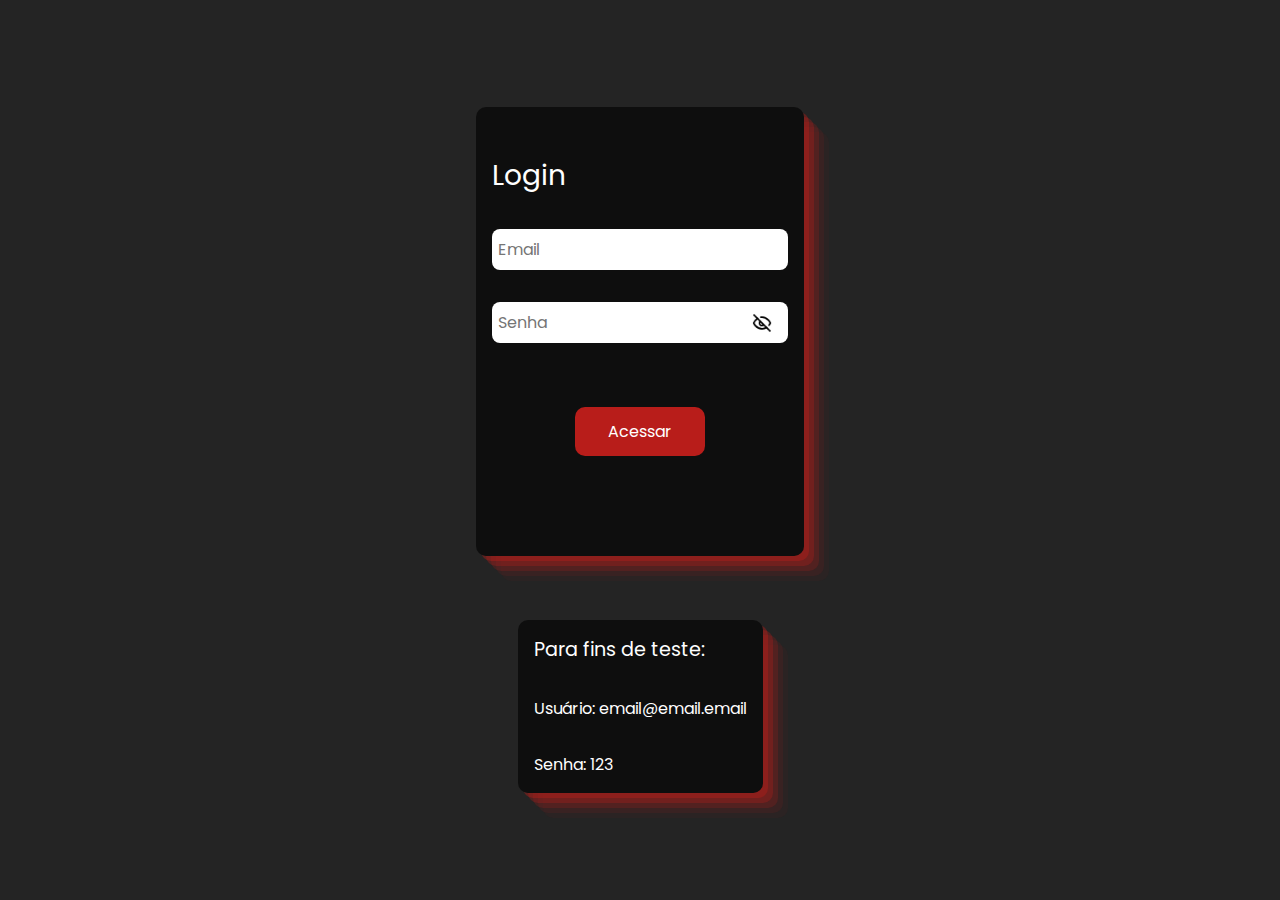
<file: index.html>
<!DOCTYPE html>
<html lang="pt-br">
<head>
    <meta charset="UTF-8">
    <meta name="viewport" content="width=device-width, initial-scale=1.0">

    <link rel="preconnect" href="https://fonts.googleapis.com">
    <link rel="preconnect" href="https://fonts.gstatic.com" crossorigin>

    <link href="https://fonts.googleapis.com/css2?family=Poppins:ital,wght@0,100;0,200;0,300;0,400;0,500;0,600;0,700;0,800;0,900;1,100;1,200;1,300;1,400;1,500;1,600;1,700;1,800;1,900&display=swap" rel="stylesheet">
    <link rel="icon" type="image/x-icon" href="assets/icons/icon-coin.png">

    <link rel="stylesheet" href="styles/default.css">
    <link rel="stylesheet" href="styles/global.css">
    <link rel="stylesheet" href="styles/login.css">

    <script src="scripts/login.js" defer></script>
    <title>Mahindra Coins - Login</title>
</head>
<body>
    <form action='' class="card-form">
        <h1>Login</h1>
        <input type="email" placeholder="Email" onfocus="focusInput()"/>
        <div class="pass-wrapper">
            <input type="password" placeholder="Senha" onfocus="focusInput()"/>
            <img
                class="see-password"
                onclick="seePassword()" 
                src="assets/icons/icon-eye-off.png" 
                alt="Eye"
            />
        </div>
        <button class="send" type="button" onclick="sendForm()">Acessar</button>
        <span class="error-msg"></span>
    </form>

    <section class="help-box">
        <h2>Para fins de teste:</h2>
        <span class="help-email">Usuário: </span>
        <span class="help-pass">Senha: </span>
    </section>
</body>
</html>
</file>
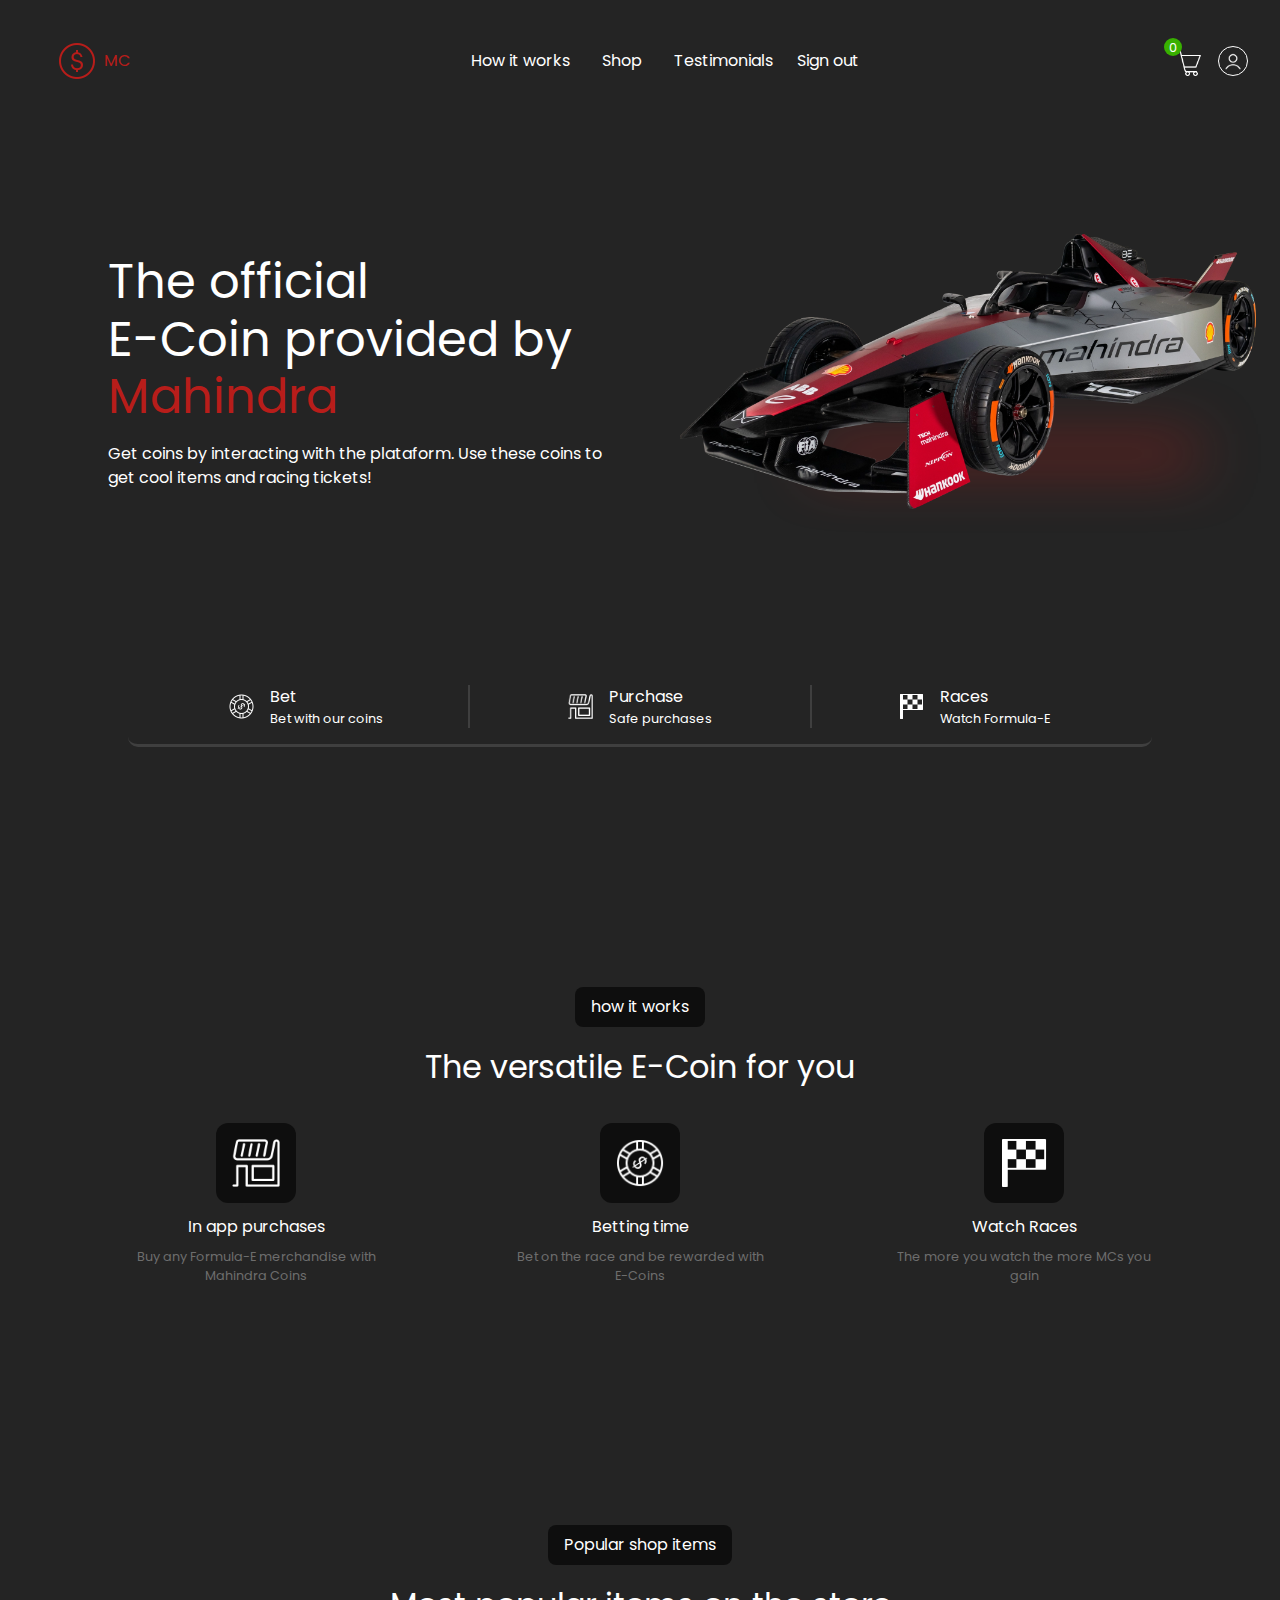
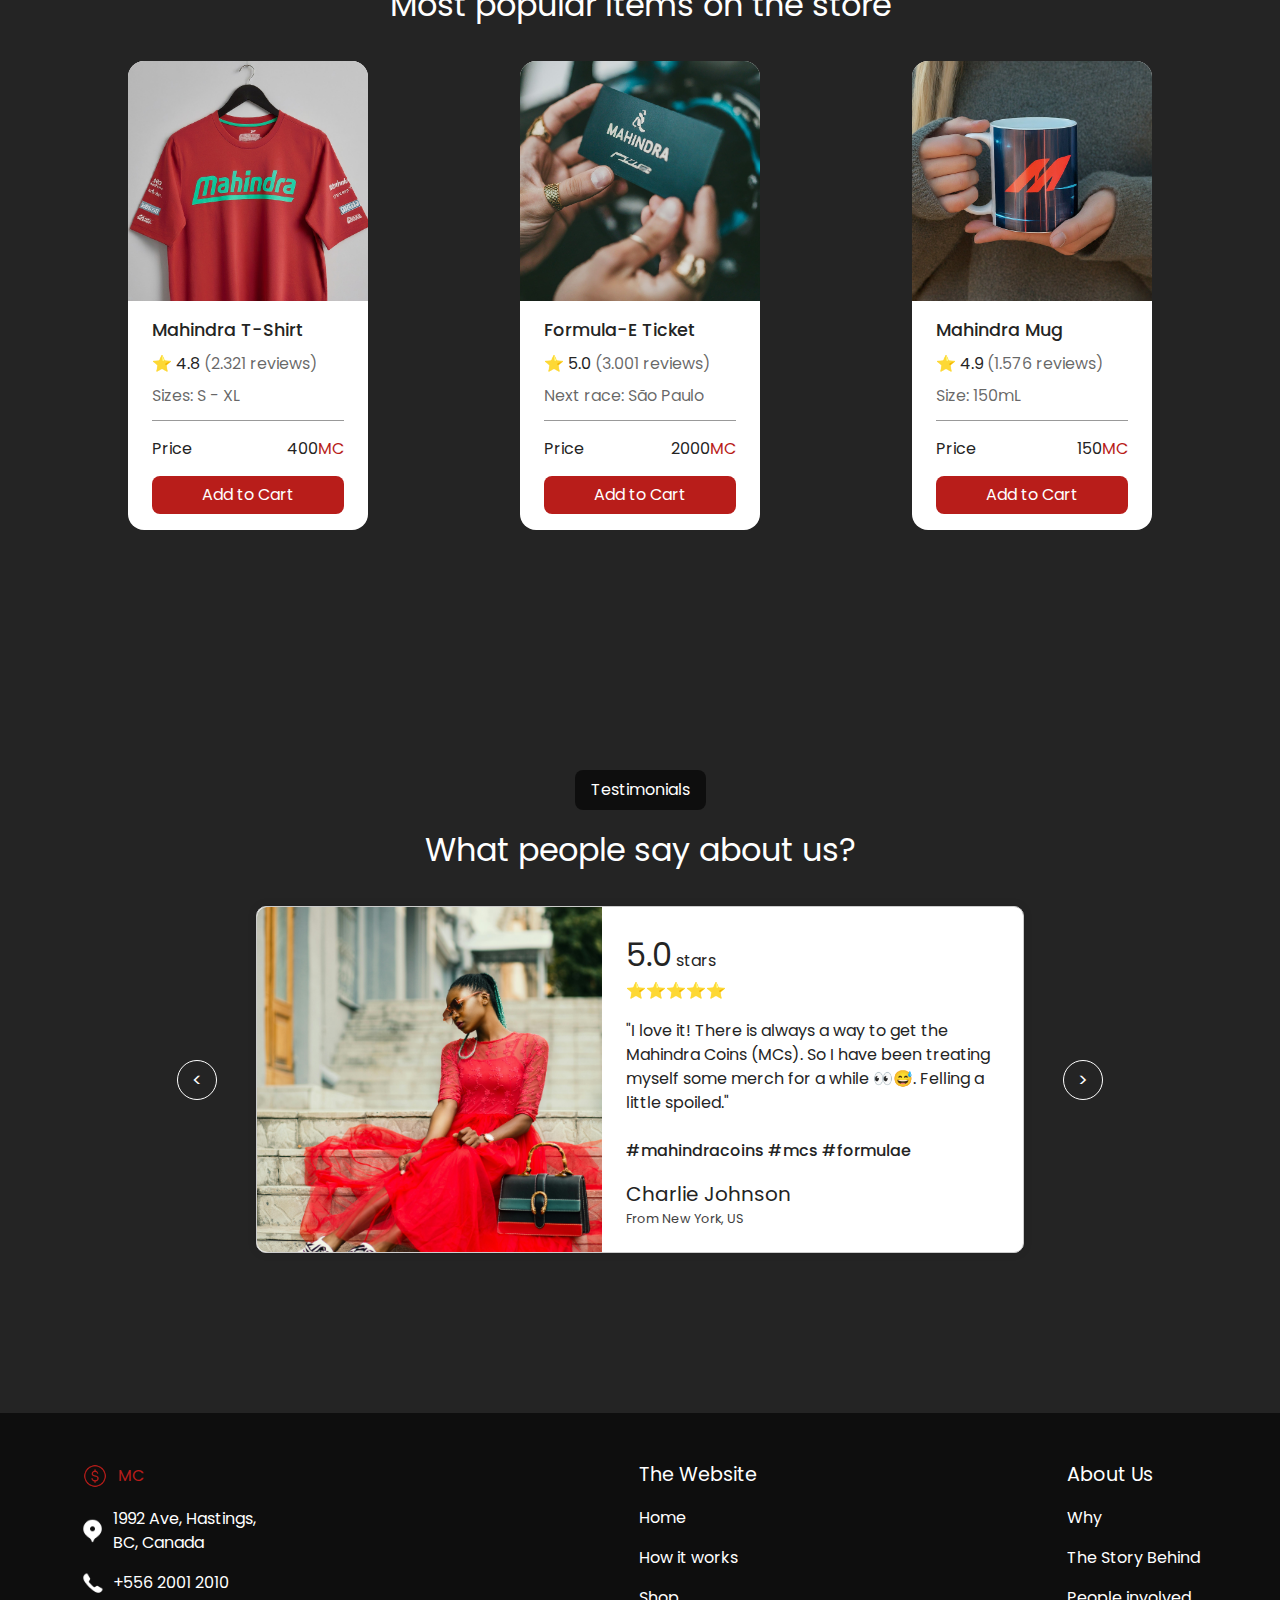
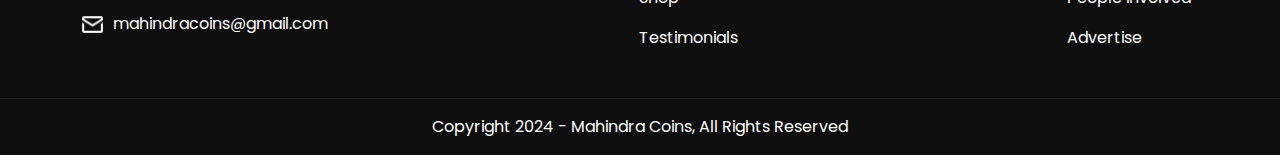
<file: content.html>
<!DOCTYPE html>
<html lang="pt-br">
<head>
    <meta charset="UTF-8">
    <meta name="viewport" content="width=device-width, initial-scale=1.0">

    <link rel="preconnect" href="https://fonts.googleapis.com">
    <link rel="preconnect" href="https://fonts.gstatic.com" crossorigin>
    <link rel="icon" type="image/x-icon" href="assets/icons/icon-coin.png">

    <link href="https://fonts.googleapis.com/css2?family=Poppins:ital,wght@0,100;0,200;0,300;0,400;0,500;0,600;0,700;0,800;0,900;1,100;1,200;1,300;1,400;1,500;1,600;1,700;1,800;1,900&display=swap" rel="stylesheet">

    <link rel="stylesheet" href="styles/default.css">
    <link rel="stylesheet" href="styles/global.css">
    <link rel="stylesheet" href="styles/home.css">
    <link rel="stylesheet" href="styles/how-it-work.css">
    <link rel="stylesheet" href="styles/catalog.css">
    <link rel="stylesheet" href="styles/review.css">
    <link rel="stylesheet" href="styles/footer.css">

    <script src="scripts/verify-auth.js" defer></script>
    <script src="scripts/hamburger-menu.js" defer></script>
    <script src="scripts/slider.js" defer></script>
    <script src="scripts/add-to-cart.js" defer></script>

    <title>Mahindra Coins</title>
</head>
<body>

    <!-- Home section start -->
    <header id="home">
        <nav>
            <picture class='logo-header'>
                <img src="assets/icons/icon-coin.png" alt="Icon logo"/>
                <span>mc</span>
            </picture>

            <ul>
                <li><a href="#how-it-works">How it works</a></li>
                <li><a href="#shop">Shop</a></li>
                <li><a href="#testimonials">Testimonials</a></li>
                <li><button type="button" onclick="signOut()">Sign out</button></li>
            </ul>

            <div>
                <figure>
                    <img src="assets/icons/icon-cart.png" alt="Cart icon"/>
                    <small>0</small>
                </figure>
                <figure><img src="assets/icons/icon-person.png" alt="Profile icon"/></figure>
            </div>
        </nav>

        <nav class="hamburger-menu" onclick="hamburgerMenu()">
            <img src="assets/icons/icon-hamburger-menu.png" alt="Hamburger menu"/>
        </nav>
        <section class="hamburger-menu-tela no-show">
            <img 
                class="hamburger-close" 
                src="assets/icons/icon-close.png" 
                alt="Exit"
                onclick="hamburgerMenu()"
            />
            <ul>
                <li><a onclick="hamburgerMenu()" href="#how-it-works">How it works</a></li>
                <li><a onclick="hamburgerMenu()" href="#shop">Shop</a></li>
                <li><a onclick="hamburgerMenu()" href="#testimonials">Testimonials</a></li>
                <li><button type="button" onclick="signOut()">Sign out</button></li>
            </ul>
        </section>
    </header>

    <section class="home-hero">
            <!-- Hero section -->
        <article>
            <h1>The official <br/> E-Coin provided by <span>Mahindra</span></h1>
            <small>Get coins by interacting with the plataform. Use these coins to get cool items and racing tickets!</small>
        </article>

        <picture>
            <!-- Mahindra car -->
            <img src="assets/mahindra-car.webp" alt="Mahindra Formula-E car"/>
        </picture>
    </section>

    <section class="header-bottom-bar">
        <div>
            <img src="assets/icons/icon-token.png" alt="Token icon"/>
            <p>
                <span>Bet</span>
                <small>Bet with our coins</small>
            </p>
        </div>
        <div>
            <img src="assets/icons/icon-store.png" alt="Token icon"/>
            <p>
                <span>Purchase</span>
                <small>Safe purchases</small>
            </p>
        </div>
        <div>
            <img src="assets/icons/icon-flag.png" alt="Token icon"/>
            <p>
                <span>Races</span>
                <small>Watch Formula-E</small>
            </p>
        </div>
    </section>
    <!-- Home section end -->

    <!-- How it work section start -->
    <section class="how-it-work-parent" id="how-it-works">
        <div class="section-title">
            <span>how it works</span>
            <h2>The versatile E-Coin for you</h2>
        </div>

        <section>
            <picture>
                <div><img src="assets/icons/icon-store.png" alt="Icon store"/></div>
                <h4>In app purchases</h4>
                <small>Buy any Formula-E merchandise with Mahindra Coins</small>
            </picture>
            <picture>
                <div><img src="assets/icons/icon-token.png" alt="Icon token"/></div>
                <h4>Betting time</h4>
                <small>Bet on the race and be rewarded with E-Coins</small>
            </picture>
            <picture>
                <div><img src="assets/icons/icon-flag.png" alt="Icon flag"/></div>
                <h4>Watch Races</h4>
                <small>The more you watch the more MCs you gain</small>
            </picture>
        </section>
    </section>
    <!-- How it work section end -->

    <!-- Catalog section start -->
    <section class="catalog" id="shop">
        <div class="section-title">
            <span>Popular shop items</span>
            <h2>Most popular items on the store</h2>
        </div>

        <section>
            <div class="catalog-card">
                <figure>
                    <img src="assets/mahindra-t-shirt.jpeg" alt="Merchandise 1"/>
                </figure>
                <div>
                    <h4>Mahindra T-Shirt</h4>
                    <p>⭐ 4.8 <span>(2.321 reviews)</span></p>
                    <span>Sizes: S - XL </span>

                    <p><bold>Price</bold><bold>400<small>MC</small></bold></p>

                    <button
                        type="button"
                        onclick="addToCart()"
                    >
                        Add to Cart
                    </button>
                </div>
            </div>
            <div class="catalog-card">
                <figure>
                    <img src="assets/mahindra-ticket.jpeg" alt="Merchandise 2"/>
                </figure>
                <div>
                    <h4>Formula-E Ticket</h4>
                    <p>⭐ 5.0 <span>(3.001 reviews)</span></p>
                    <span>Next race: São Paulo</span>

                    <p><bold>Price</bold><bold>2000<small>MC</small></bold></p>

                    <button
                        type="button"
                        onclick="addToCart()"
                    >
                        Add to Cart
                    </button>
                </div>
            </div>
            <div class="catalog-card">
                <figure>
                    <img src="assets/mahindra-mug.jpeg" alt="Merchandise 3"/>
                </figure>
                <div>
                    <h4>Mahindra Mug</h4>
                    <p>⭐ 4.9 <span>(1.576 reviews)</span></p>
                    <span>Size: 150mL</span>

                    <p><bold>Price</bold><bold>150<small>MC</small></bold></p>

                    <button
                        type="button"
                        onclick="addToCart()"
                    >
                        Add to Cart
                    </button>
                </div>
            </div>
        </section>
    </section>
    <!-- Catalog section end -->

    <!-- Review section start -->
    <section class="review" id="testimonials">
        <div class="section-title">
            <span>Testimonials</span>
            <h2>What people say about us?</h2>
        </div>

        <div class="slider">
            <button class="arrow left">&lt;</button>

            <div class="slide active">
                <img src="assets/woman.jpg"alt="Image 1">
                <article>
                    <div>
                        <p><bold>5.0</bold>stars</p>
                        <span>⭐⭐⭐⭐⭐</span>
                    </div>

                    <blockquote>
                        "I love it! There is always a way to get the Mahindra Coins (MCs). So I have been treating myself some merch for a while 👀😅. Felling a little spoiled."
                        <br />
                        <br />
                        <span>#mahindracoins #mcs #formulae</span>
                    </blockquote>
                    <p>
                        <bold>Charlie Johnson</bold>
                        <small>From New York, US</small>
                    </p>
                </article>
            </div>

            <div class="slide">
                <img src="assets/couple.jpg" alt="Image 2">
                <article>
                    <div>
                        <p><bold>5.0</bold>stars</p>
                        <span>⭐⭐⭐⭐⭐</span>
                    </div>

                    <blockquote>
                        "I just make so much sense for us... We love Formula-E and now getting massive discounts to watch the races is huge!! "
                        <br />
                        <br />
                        <span>#techmahindra #formulae #stonks</span>
                    </blockquote>
                    <p>
                        <bold>Jackie & Matt Thompson</bold>
                        <small>From Rio de Janeiro, Brazil</small>
                    </p>
                </article>
            </div>

            <div class="slide">
                <img src="assets/man.jpg" alt="Image 3">
                <article>
                    <div>
                        <p><bold>4.0</bold>stars</p>
                        <span>⭐⭐⭐⭐</span>
                    </div>

                    <blockquote>
                        "Never been a big fan of the sport. But honestly, it grew on me. I reggret to inform of not giving five stars because I got a new addiction 😅 and it is electric⚡"
                        <br />
                        <br />
                        <span>#formulae #electric #mcs</span>
                    </blockquote>
                    <p>
                        <bold>William Greenstone</bold>
                        <small>From Vancouver, Canada</small>
                    </p>
                </article>
            </div>
            <button class="arrow right">&gt;</button>
        </div>
    </section>
    <!-- Review section end -->

    <!-- Footer start -->
    <footer>
        <section>
            <ul>
                <li>    
                    <picture>
                    <img src="assets/icons/icon-coin.png" alt="Icon logo"/>
                    <span>mc</span>
                    </picture>
                </li>
                <li>    
                    <picture>
                    <img src="assets/icons/icon-location.png" alt="Icon logo"/>
                    <span>1992 Ave, Hastings, <br /> BC, Canada</span>
                    </picture>
                </li>
                <li>    
                    <picture>
                    <img src="assets/icons/icon-phone.png" alt="Icon logo"/>
                    <span>+556 2001 2010</span>
                    </picture>
                </li>
                <li>    
                    <picture>
                    <img src="assets/icons/icon-mail.png" alt="Icon logo"/>
                    <span>mahindracoins@gmail.com</span>
                    </picture>
                </li>
            </ul>

            <ul>
                <li><h4>The Website</h4></li>
                <li><a href="#home">Home</a></li>
                <li><a href="#how-it-works">How it works</a></li>
                <li><a href="#shop">Shop</a></li>
                <li><a href="#testimonials">Testimonials</a></li>
            </ul>

            <ul>
                <li><h4>About Us</h4></li>
                <li><a href="">Why</a></li>
                <li><a href="">The Story Behind</a></li>
                <li><a href="">People involved</a></li>
                <li><a href="">Advertise</a></li>
            </ul>
        </section>
        <section>Copyright 2024 - Mahindra Coins, All Rights Reserved</section>
    </footer>
    <!-- Footer end -->
</body>
</html>
</file>
<file: styles/default.css>
/*
1. Prevent padding and border from affecting element width. (https://github.com/mozdevs/cssremedy/issues/4)
2. Allow adding a border to an element by just adding a border-width. (https://github.com/tailwindcss/tailwindcss/pull/116)
*/

*,
::before,
::after {
  box-sizing: border-box; /* 1 */
  border-width: 0; /* 2 */
  border-style: solid; /* 2 */
  border-color: theme('borderColor.DEFAULT', currentColor); /* 2 */
}

::before,
::after {
  --tw-content: '';
}

/*
1. Use a consistent sensible line-height in all browsers.
2. Prevent adjustments of font size after orientation changes in iOS.
3. Use a more readable tab size.
4. Use the user's configured `sans` font-family by default.
5. Use the user's configured `sans` font-feature-settings by default.
6. Use the user's configured `sans` font-variation-settings by default.
7. Disable tap highlights on iOS
*/

html,
:host {
  line-height: 1.5; /* 1 */
  -webkit-text-size-adjust: 100%; /* 2 */
  -moz-tab-size: 4; /* 3 */
  tab-size: 4; /* 3 */
  font-family: theme('fontFamily.sans', ui-sans-serif, system-ui, sans-serif, "Apple Color Emoji", "Segoe UI Emoji", "Segoe UI Symbol", "Noto Color Emoji"); /* 4 */
  font-feature-settings: theme('fontFamily.sans[1].fontFeatureSettings', normal); /* 5 */
  font-variation-settings: theme('fontFamily.sans[1].fontVariationSettings', normal); /* 6 */
  -webkit-tap-highlight-color: transparent; /* 7 */
}

/*
1. Remove the margin in all browsers.
2. Inherit line-height from `html` so users can set them as a class directly on the `html` element.
*/

body {
  margin: 0; /* 1 */
  line-height: inherit; /* 2 */
}

/*
1. Add the correct height in Firefox.
2. Correct the inheritance of border color in Firefox. (https://bugzilla.mozilla.org/show_bug.cgi?id=190655)
3. Ensure horizontal rules are visible by default.
*/

hr {
  height: 0; /* 1 */
  color: inherit; /* 2 */
  border-top-width: 1px; /* 3 */
}

/*
Add the correct text decoration in Chrome, Edge, and Safari.
*/

abbr:where([title]) {
  text-decoration: underline dotted;
}

/*
Remove the default font size and weight for headings.
*/

h1,
h2,
h3,
h4,
h5,
h6 {
  font-size: inherit;
  font-weight: inherit;
}

/*
Reset links to optimize for opt-in styling instead of opt-out.
*/

a {
  color: inherit;
  text-decoration: inherit;
}

/*
Add the correct font weight in Edge and Safari.
*/

b,
strong {
  font-weight: bolder;
}

/*
1. Use the user's configured `mono` font-family by default.
2. Use the user's configured `mono` font-feature-settings by default.
3. Use the user's configured `mono` font-variation-settings by default.
4. Correct the odd `em` font sizing in all browsers.
*/

code,
kbd,
samp,
pre {
  font-family: theme('fontFamily.mono', ui-monospace, SFMono-Regular, Menlo, Monaco, Consolas, "Liberation Mono", "Courier New", monospace); /* 1 */
  font-feature-settings: theme('fontFamily.mono[1].fontFeatureSettings', normal); /* 2 */
  font-variation-settings: theme('fontFamily.mono[1].fontVariationSettings', normal); /* 3 */
  font-size: 1em; /* 4 */
}

/*
Add the correct font size in all browsers.
*/

small {
  font-size: 80%;
}

/*
Prevent `sub` and `sup` elements from affecting the line height in all browsers.
*/

sub,
sup {
  font-size: 75%;
  line-height: 0;
  position: relative;
  vertical-align: baseline;
}

sub {
  bottom: -0.25em;
}

sup {
  top: -0.5em;
}

/*
1. Remove text indentation from table contents in Chrome and Safari. (https://bugs.chromium.org/p/chromium/issues/detail?id=999088, https://bugs.webkit.org/show_bug.cgi?id=201297)
2. Correct table border color inheritance in all Chrome and Safari. (https://bugs.chromium.org/p/chromium/issues/detail?id=935729, https://bugs.webkit.org/show_bug.cgi?id=195016)
3. Remove gaps between table borders by default.
*/

table {
  text-indent: 0; /* 1 */
  border-color: inherit; /* 2 */
  border-collapse: collapse; /* 3 */
}

/*
1. Change the font styles in all browsers.
2. Remove the margin in Firefox and Safari.
3. Remove default padding in all browsers.
*/

button,
input,
optgroup,
select,
textarea {
  font-family: inherit; /* 1 */
  font-feature-settings: inherit; /* 1 */
  font-variation-settings: inherit; /* 1 */
  font-size: 100%; /* 1 */
  font-weight: inherit; /* 1 */
  line-height: inherit; /* 1 */
  letter-spacing: inherit; /* 1 */
  color: inherit; /* 1 */
  margin: 0; /* 2 */
  padding: 0; /* 3 */
}

/*
Remove the inheritance of text transform in Edge and Firefox.
*/

button,
select {
  text-transform: none;
}

/*
1. Correct the inability to style clickable types in iOS and Safari.
2. Remove default button styles.
*/

button,
input:where([type='button']),
input:where([type='reset']),
input:where([type='submit']) {
  -webkit-appearance: button; /* 1 */
  background-color: transparent; /* 2 */
  background-image: none; /* 2 */
}

/*
Use the modern Firefox focus style for all focusable elements.
*/

:-moz-focusring {
  outline: auto;
}

/*
Remove the additional `:invalid` styles in Firefox. (https://github.com/mozilla/gecko-dev/blob/2f9eacd9d3d995c937b4251a5557d95d494c9be1/layout/style/res/forms.css#L728-L737)
*/

:-moz-ui-invalid {
  box-shadow: none;
}

/*
Add the correct vertical alignment in Chrome and Firefox.
*/

progress {
  vertical-align: baseline;
}

/*
Correct the cursor style of increment and decrement buttons in Safari.
*/

::-webkit-inner-spin-button,
::-webkit-outer-spin-button {
  height: auto;
}

/*
1. Correct the odd appearance in Chrome and Safari.
2. Correct the outline style in Safari.
*/

[type='search'] {
  -webkit-appearance: textfield; /* 1 */
  outline-offset: -2px; /* 2 */
}

/*
Remove the inner padding in Chrome and Safari on macOS.
*/

::-webkit-search-decoration {
  -webkit-appearance: none;
}

/*
1. Correct the inability to style clickable types in iOS and Safari.
2. Change font properties to `inherit` in Safari.
*/

::-webkit-file-upload-button {
  -webkit-appearance: button; /* 1 */
  font: inherit; /* 2 */
}

/*
1. Add the correct display in Chrome and Safari.
2. Removes the default arrow
*/

summary {
  display: list-item; /* 1 */
  list-style-type: none; /* 2 */
}

/*
Removes the default spacing and border for appropriate elements.
*/

blockquote,
dl,
dd,
h1,
h2,
h3,
h4,
h5,
h6,
hr,
figure,
p,
pre {
  margin: 0;
}

fieldset {
  margin: 0;
  padding: 0;
}

legend {
  padding: 0;
}

ol,
ul,
menu {
  list-style: none;
  margin: 0;
  padding: 0;
}

/*
Reset default styling for dialogs.
*/
dialog {
  padding: 0;
}

/*
Prevent resizing textareas horizontally by default.
*/

textarea {
  resize: vertical;
}

/*
1. Reset the default placeholder opacity in Firefox. (https://github.com/tailwindlabs/tailwindcss/issues/3300)
2. Set the default placeholder color to the user's configured gray 400 color.
*/

input::placeholder,
textarea::placeholder {
  opacity: 1; /* 1 */
  color: theme('colors.gray.400', #9ca3af); /* 2 */
}

/*
Set the default cursor for buttons.
*/

button,
[role="button"] {
  cursor: pointer;
}

/*
Make sure disabled buttons don't get the pointer cursor.
*/
:disabled {
  cursor: default;
}

/*
1. Make replaced elements `display: block` by default. (https://github.com/mozdevs/cssremedy/issues/14)
2. Add `vertical-align: middle` to align replaced elements more sensibly by default. (https://github.com/jensimmons/cssremedy/issues/14#issuecomment-634934210)
   This can trigger a poorly considered lint error in some tools but is included by design.
*/

img,
svg,
video,
canvas,
audio,
iframe,
embed,
object {
  display: block; /* 1 */
  vertical-align: middle; /* 2 */
}

/*
Constrain images and videos to the parent width and preserve their intrinsic aspect ratio. (https://github.com/mozdevs/cssremedy/issues/14)
*/

img,
video {
  max-width: 100%;
  height: auto;
}

/* Make elements with the HTML hidden attribute stay hidden by default */
[hidden] {
  display: none;
}
</file>
<file: styles/global.css>
:root {
    --primary-grey: #242424;
    --primary-red: #B81D1A;
    --primary-white: #ffff;
    --primary-orange: #d97f1f;
    --primary-yellow: #dcac51;
}

html {
    overflow-x: hidden;
    font-size: 1rem;
    min-width: 320px;
}

body {
    /* font-family: "Inter", sans-serif; */
    font-family: "Poppins", sans-serif;
    overflow-x: hidden;
    background-color: var(--primary-grey);
    color: var(--primary-white);
}

@media(min-width: 0px) {
    .section-title {
        display: flex;
        flex-direction: column;
        row-gap: 1rem;
        align-items: center;
        width: 80%;
        margin: 15rem auto 5rem;
    }

    .section-title span {
        background-color: var(--primary-black);
        padding: .5rem 1rem;
        border-radius: 8px;
    }

    .section-title h2 {
        font-size: 1.5rem;
        text-align: center;
    }
}


@media(min-width: 1024px) {
    .section-title {
        width: 100%;
        margin-inline: 0;
        margin-bottom: 2rem;
    }

    .section-title h2 {
        font-size: 2rem;
    }
}
</file>
<file: styles/login.css>
:root {
    --primary-grey: #242424;
    --primary-red: #B81D1A;
    --primary-white: #ffff;
    --primary-orange: #d97f1f;
    --primary-yellow: #dcac51;
    --primary-black: rgba(0, 0, 0, .6);
}

body {
    background-color: var(--primary-grey);
    position: relative;
    display: flex;
    flex-direction: column;
    row-gap: 4rem;
    justify-content: center;
    align-items: center;
    height: 100dvh;
    width: 100dvw;
    color: var(--primary-grey);
}

.card-form,
.help-box {
    background-color: var(--primary-black);
    display: flex;
    flex-direction: column;
    row-gap: 2rem;
    box-shadow: rgba(184, 29, 26, 0.4) 5px 5px, rgba(184, 29, 26, 0.3) 10px 10px, rgba(184, 29, 26, 0.2) 15px 15px, rgba(184, 29, 26, 0.1) 20px 20px, rgba(184, 29, 26, 0.05) 25px 25px;
    border-radius: 10px;
    padding: 3rem 0rem;
    color: var(--primary-white);
}

.card-form h1 {
    font-size: 1.75rem;
    padding-left: 1rem;
}

.card-form input {
    color: var(--primary-grey);
    border: 1px solid transparent;
    border-bottom: 1px solid var(--main-grey);
    padding: .5rem 5px;
    width: 100%;
    margin: 0 auto;
    border-radius: 8px;
}

.send {
    background: var(--primary-red);
    color: white;
    width: fit-content;
    align-self: center;
    padding: .7rem 2rem;
    border: 1px solid transparent;
    border-radius: 10px;
    margin-top: 2rem;
}

.card-form input:hover,
.card-form input:focus,
.card-form button:hover,
.card-form button:focus {
    border: 1px solid var(--main-grey);
}

.error-msg {
    height: 20px;
    color: #e02828;
    padding-left: 1rem;
}

.help-box {
    padding: 1rem;
}

.help-box h2 {
    font-size: 1.2rem;
}

.pass-wrapper {
    position: relative;
    display: flex;
    justify-content: end;
    margin: 0 auto;
}

form input:nth-child(2),
form div:nth-child(3) {
    width: 90%;
}

.see-password {
    position: absolute;
    width: 1.25rem;
    height: 1.25rem;

    top: 50%;
    right: 1rem;
    z-index: 999;
    transform: translate(0%, -50%);

    display: flex;
    justify-content: center;
    align-items: center;
    border-radius: 5px;
}
</file>
<file: styles/home.css>
:root {
    --primary-grey: #242424;
    --primary-red: #B81D1A;
    --primary-white: #ffff;
    --primary-orange: #d97f1f;
    --primary-yellow: #dcac51;
    --primary-green: #38b000;
    --primary-black: rgba(0, 0, 0, .6);
}

@media(min-width: 0px) {

    header>nav:nth-child(1)>ul,
    header>nav:nth-child(1) figure:last-child {
        display: none;
    }

    .logo-header {
        display: flex;
        align-items: center;
        color: var(--primary-red);
        text-transform: uppercase;
        padding: 1.25rem;
    }

    header figure:nth-child(1) {
        position: fixed;
        z-index: 99;
        top: 4.75rem;
        right: 1.75rem;
        width: 2rem;
        background-color: var(--primary-black);
        padding: .35rem;
        border-radius: 5px;
    }

    header figure:nth-child(1) small {
        position: fixed;
        z-index: 99;
        top: 4.25rem;
        right: 3.25rem;
        border-radius: 100px;
        width: 18px;
        height: 18px;
        text-align: center;
        background-color: var(--primary-green);
    }

    .hamburger-menu {
        display: block;
        position: fixed;
        z-index: 99;
        top: 1.75rem;
        right: 1.75rem;
        width: 2rem;
        padding: .25rem;
        background-color: var(--primary-black);
        border-radius: 5px;
    }

    .hamburger-menu-tela {
        position: fixed;
        width: 100dvw;
        height: 100dvh;
        top: 0;

        background: rgba(0, 0, 0, .98);
        z-index: 9999;

        font-size: 1.25rem;
    }

    .hamburger-menu-tela ul {
        display: flex;
        flex-direction: column;
        position: absolute;
        left: 30%;
        top: 50%;
        transform: translate(-50%, -50%);
    }

    .hamburger-menu-tela li {
        margin-bottom: 2rem;
    }

    .hamburger-menu-tela a {
        white-space: nowrap;
    }

    .hamburger-close {
        position: absolute;
        top: 2rem;
        right: 2rem;
    }

    .no-show {
        display: none;
    }

    .home-hero {
        margin-top: 4rem;
        padding-inline: 2.5rem;

        display: flex;
        flex-direction: column-reverse;
        position: relative;
    }

    .home-hero article {
        display: flex;
        flex-direction: column;
        row-gap: 1rem;
        max-width: 100%;
        margin: 7rem auto 0rem;
        text-align: center;
    }

    .home-hero h1 {
        font-size: 3rem;
        line-height: 1.2;
    }

    .home-hero small {
        font-size: 1rem;
    }

    .home-hero span {
        color: var(--primary-red);
        text-transform: capitalize;
    }

    .header-bottom-bar {
        width: 80%;
        margin: 0 auto;
        border-top: 3px solid #3f3f3f;
        border-bottom: 3px solid #3f3f3f;
        display: flex;
        flex-direction: column;
        border-radius: 10px;
        padding: 1rem;
        margin-top: 10rem;
        row-gap: 4rem;
    }

    .header-bottom-bar div {
        display: flex;
        column-gap: 1rem;
        align-items: center;
        flex: 1;
        padding: 0 .5rem;
        justify-content: center;
    }

    .header-bottom-bar img {
        width: 25px;
        height: 25px;
        object-fit: cover;
    }

    .header-bottom-bar p {
        display: flex;
        flex-direction: column;
    }

}








@media(min-width: 1024px) {

    header>nav:nth-child(1)>ul,
    header>nav:nth-child(1) figure:last-child {
        display: flex;
    }

    header figure:nth-child(1) {
        position: relative;
        top: 0;
        left: 0;
        z-index: 0;
        width: 30px;
        background-color: transparent;
        padding: 0;
        border-radius: 5px;
    }

    header figure:nth-child(1) small {
        position: absolute;
        top: -.5rem;
    }

    .hamburger-menu,
    .hamburger-menu-tela {
        display: none;
    }

    header>nav {
        display: flex;
        justify-content: space-between;
        align-items: center;
        padding: 1rem 2rem;
    }

    header>nav>picture {
        display: flex;
        align-items: center;
        column-gap: .1rem;
        text-transform: uppercase;
        color: var(--primary-red);
    }

    header>nav>ul {
        display: flex;
        column-gap: 1rem;
    }

    header ul a {
        border-bottom: 1px solid transparent;
        padding: .25rem .5rem;
    }

    header ul a:hover {
        border-color: var(--primary-white);
    }

    header>nav>div {
        display: flex;
        column-gap: 1rem;
    }

    header>nav>div>figure {
        width: 30px;
        height: 30px;
        padding: 2px;
        position: relative;
    }

    header>nav>div>figure>small {
        position: absolute;
        z-index: 2;
        width: 20px;
        height: 20px;
        top: -.5rem;
        left: -.5rem;
        border-radius: 100px;
        text-align: center;
        background-color: var(--primary-green);
        color: var(--primary-white);
    }

    header>nav>div>figure:nth-child(2) {
        border: 1px solid;
        border-radius: 100px;
    }

    .home-hero {
        margin-block: 5rem;
        flex-direction: row;
        justify-content: space-between;
        padding: 2rem 1.5rem 0rem 3rem;
    }

    .home-hero article {
        margin: auto auto;
        text-align: start;
        max-width: 40vw;
    }

    .home-hero picture {
        position: relative;
        width: 45vw;
    }

    .home-hero picture::after {
        content: '';
        position: absolute;
        left: 50%;
        transform: translate(-40%, 0);
        bottom: 3rem;
        z-index: -1;

        width: 30vw;
        height: 15px;
        background-color: var(--primary-red);

        filter: blur(30px);
    }

    .header-bottom-bar {
        flex-direction: row;
        border-top: 0px solid #3f3f3f;
        justify-content: start;
    }

    .header-bottom-bar div {
        display: flex;
        column-gap: 1rem;
        align-items: center;
        flex: 1;
        padding: 0 .5rem;
    }

    .header-bottom-bar img {
        width: 25px;
        height: 25px;
        object-fit: cover;
    }

    .header-bottom-bar p {
        display: flex;
        flex-direction: column;
    }

    .header-bottom-bar div:nth-child(2) {
        border-inline: 2px solid #3f3f3f;
        padding-inline: 1rem;
    }
}
</file>
<file: styles/how-it-work.css>
:root {
    --primary-grey: #242424;
    --primary-red: #B81D1A;
    --primary-white: #ffff;
    --primary-orange: #d97f1f;
    --primary-yellow: #dcac51;
    --primary-black: rgba(0, 0, 0, .2);
}

@media(min-width: 0px) {
    .how-it-work-parent>section {
        padding-top: 3rem;
        display: flex;
        flex-direction: column;
        align-items: center;
        justify-content: space-between;
        width: 80%;
        margin: 0 auto;
        row-gap: 4rem;
    }

    .how-it-work-parent picture {
        display: flex;
        flex-direction: column;
        row-gap: .5rem;
        text-align: center;
        align-items: center;
        width: 100%;
    }

    .how-it-work-parent picture div {
        background-color: var(--primary-black);
        margin-bottom: .25rem;
        width: 80px;
        height: 80px;
        padding: 1rem;
        border-radius: 12px;
    }

    .how-it-work-parent small {
        color: #6d6d6d;
    }
}

@media(min-width: 1024px) {
    .how-it-work-parent>section {
        padding-top: 0;
        flex-direction: row;
    }

    .how-it-work-parent picture {
        width: 20vw;
    }
}
</file>
<file: styles/catalog.css>
:root {
    --primary-grey: #242424;
    --primary-red: #B81D1A;
    --primary-white: #ffff;
    --primary-orange: #d97f1f;
    --primary-yellow: #dcac51;
    --primary-black: rgba(0, 0, 0, .6);
}

@media(min-width: 0px) {
    .catalog {
        display: flex;
        flex-direction: column;
    }

    .catalog>section {
        display: flex;
        flex-direction: column;
        justify-content: space-between;
        width: 80%;
        margin: 0 auto;
        row-gap: 4rem;
    }

    .catalog-card {
        display: flex;
        flex-direction: column;
        background-color: var(--primary-white);
        color: var(--primary-grey);
        border-radius: 16px;
        overflow: hidden;
    }

    .catalog-card img{
        width: 100%;
        height: 15rem;
        object-fit: cover;
    }

    .catalog-card > div{
        display: flex;
        flex-direction: column;
        row-gap: .5rem;
        padding: 1rem 1.5rem;
    }
    
    .catalog-card h4{
        font-weight: 500;
        font-size: 1.1rem;
    }

    .catalog-card span{
        color: var(--primary-black);
    }

    .catalog-card small{
        font-size: 1rem;
        color: var(--primary-red);
    }
    
    .catalog-card p:nth-child(4){
        display: flex;
        justify-content: space-between;
        margin-top: .25rem;
        padding-block: 1rem .2rem;
        border-top: 1px solid rgba(0, 0, 0, .4);
    }

    .catalog-card button{
        margin-top: .25rem;
        background-color: var(--primary-red);
        color: var(--primary-white);
        padding: .45rem .5rem;
        border-radius: 8px;
    }

}

@media(min-width: 1024px) {
    .catalog>section {
        flex-direction: row;
    }
}
</file>
<file: styles/review.css>
:root {
    --primary-grey: #242424;
    --primary-red: #B81D1A;
    --primary-white: #ffff;
    --primary-orange: #d97f1f;
    --primary-yellow: #dcac51;
    --primary-black: rgba(0, 0, 0, .6);
}

@media(min-width: 0px) {
    .slider {
        position: relative;
        width: 90%;
        margin: 0 auto;
        border: 1px solid #ccc;
        border-radius: 10px;
        background-color: #fff;
        box-shadow: 0 0 10px rgba(0, 0, 0, 0.1);

        color: var(--primary-grey);

        margin-bottom: 10rem;
    }

    .slider img {
        width: 100%;
        aspect-ratio: 1;
        border-radius: 10px 0 0 10px;
        object-fit: cover;
    }

    .slider .slide.active {
        display: flex;
        flex-direction: column;
    }

    .slide {
        display: none;
    }

    .slide article {
        display: flex;
        flex-direction: column;
        justify-content: space-evenly;
        padding: 1rem 1.5rem;
    }

    .slide>article div {
        display: flex;
        flex-direction: column;
        margin-bottom: .5rem;
    }

    .slide>article div bold {
        font-size: 2rem;
        margin-right: .25rem;
    }

    .slide>article blockquote span {
        font-weight: 500;
    }

    .slide>article>p {
        display: flex;
        flex-direction: column;
        margin-top: .5rem;
    }

    .slide>article>p bold {
        font-size: 1.25rem;
    }

    .slide>article>p small {
        color: #3f3f3f;
    }

    .arrow {
        position: absolute;
        /* top: 50%; */
        bottom: -5rem;
        transform: translateY(-50%);
        color: #fff;
        border: none;
        cursor: pointer;
        font-size: 18px;
        border-radius: 100px;
        border: 1px solid var(--primary-white);
        width: 40px;
        height: 40px;
    }

    .arrow.left {
        left: 3rem;

    }

    .arrow.right {
        right: 3rem;
    }
}

@media(min-width: 1024px) {
    .slider {
        width: 60%;
    }

    .slider img {
        width: 45%;
    }

    .slider .slide.active {
        flex-direction: row;
    }

    .arrow {
        top: 50%;
        bottom: 0;
    }

    .arrow.left {
        left: -5rem;

    }

    .arrow.right {
        right: -5rem;
    }
}
</file>
<file: styles/footer.css>
:root {
    --primary-grey: #242424;
    --primary-red: #B81D1A;
    --primary-white: #ffff;
    --primary-orange: #d97f1f;
    --primary-yellow: #dcac51;
    --primary-black: rgba(0, 0, 0, .6);
}

@media(min-width: 0px) {
    footer {
        background-color: var(--primary-black);
        display: flex;
        flex-direction: column;
    }

    footer>section:nth-child(1) {
        display: flex;
        justify-content: space-between;
        flex-direction: column;
        margin: 0 auto;
        text-align: center;
        padding: 2rem 1rem;
        row-gap: 4rem;
    }

    footer ul {
        display: flex;
        flex-direction: column;
        row-gap: 1rem;
    }

    footer li picture {
        display: flex;
        align-items: center;
        flex-direction: column;
        column-gap: .5rem;
        row-gap: .5rem;
    }

    footer ul:nth-child(1) li {
        margin-top: 1rem;
    }

    footer li:nth-child(1) picture {
        color: var(--primary-red);
        text-transform: uppercase;
    }

    footer img {
        width: 25px;
        height: 25px;
        object-fit: cover;
    }

    footer li:nth-child(1) img {
        width: 30px;
        height: 30px;
    }

    footer a:hover {
        text-decoration: underline;
    }

    footer>section:nth-child(1) ul:nth-child(2) li:nth-child(1),
    footer>section:nth-child(1) ul:nth-child(3) li:nth-child(1) {
        font-size: 1.2rem;
    }

    footer>section:nth-child(2) {
        border-top: 1px solid var(--primary-grey);
        display: flex;
        justify-content: center;
        align-items: center;
        padding: 1rem;
        font-size: .75rem;
        text-align: center;
    }
}

@media(min-width: 1024px) {
    footer>section:nth-child(1) {
        margin: 0;
        text-align: start;
        flex-direction: row;
        padding: 3rem 5rem;
    }

    footer li picture {
        flex-direction: row;
    }

    footer ul:nth-child(1) li {
        margin-top: 0rem;
    }

    footer>section:nth-child(2) {
        font-size: 1rem;
    }
}
</file>
